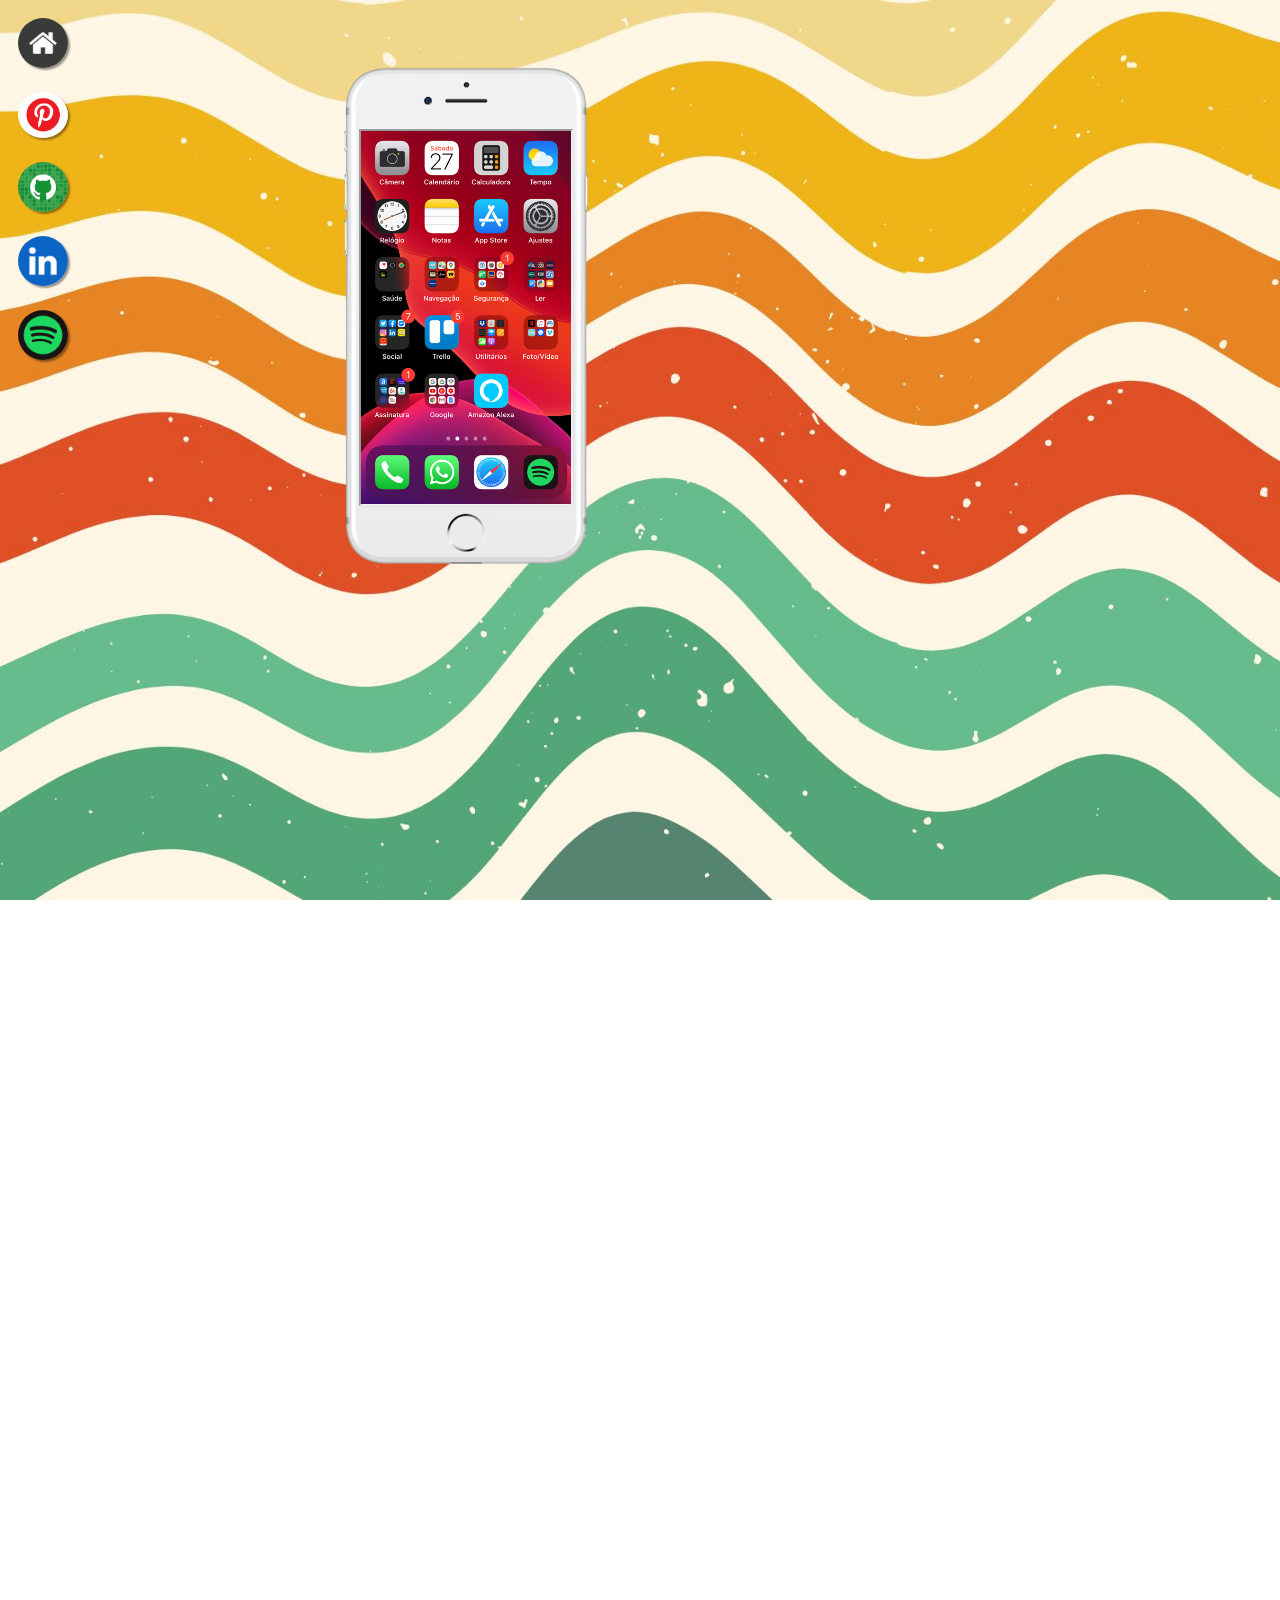
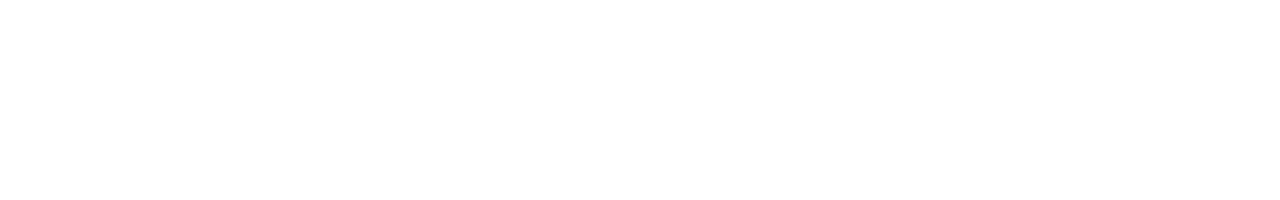
<file: index.html>
<!DOCTYPE html>
<html lang="pt-br">
<head>
    <meta charset="UTF-8">
    <meta name="viewport" content="width=device-width, initial-scale=1.0">
    <link rel="shortcut icon" href="./imagens/favicon-1.png">
    <title>Redes sociais</title>
    <link rel="stylesheet" href="./css/style.css">
</head>
<body>
 <main>
    <section class="telefone">
        <iframe src="home.html" name="tela" class="tela"></iframe>
    </section>
    <section class="redes-sociais">
        <a href="home.html" target="tela"> <img src="./imagens/logo-home.jpg" alt="home"></a><br>
        <a href="pinterest.html" target="tela"> <img src="./imagens/logo-pinterest.jpg" alt="pinterest"></a><br>
        <a href="github.html" target="tela"> <img src="./imagens/logo-github.jpg" alt="Github"></a><br>
        <a href="linkedin.html" target="tela"> <img src="./imagens/linkedin-logo.png" alt="linkedin"></a><br>
        <a href="spotify.html" target="tela"> <img src="./imagens/logo-spotify.png" alt="Spotify"></a>
    </section>
 </main>




</body>
</html>
</file>
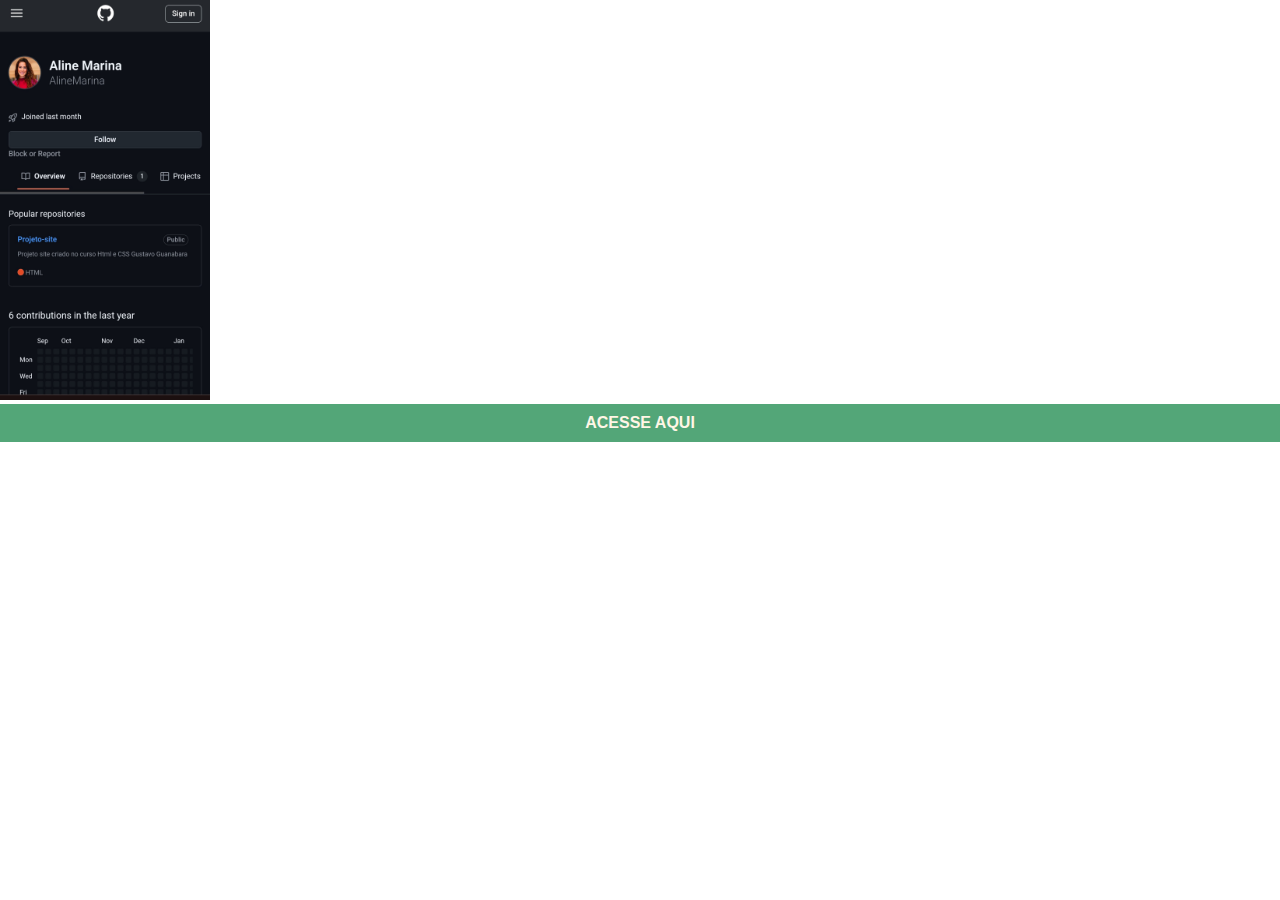
<file: github.html>
<!DOCTYPE html>
<html lang="pt-br">
<head>
    <meta charset="UTF-8">
    <meta name="viewport" content="width=device-width, initial-scale=1.0">
    <title>Github</title>
    <link rel="stylesheet" href="css/social.css">
</head>
<body>
   <img class="github"src="imagens/github-page.jpg" alt="Github"> <a href="https://github.com/AlineMarina" target="_blank" >ACESSE AQUI</a>
</body>
</html>
</file>
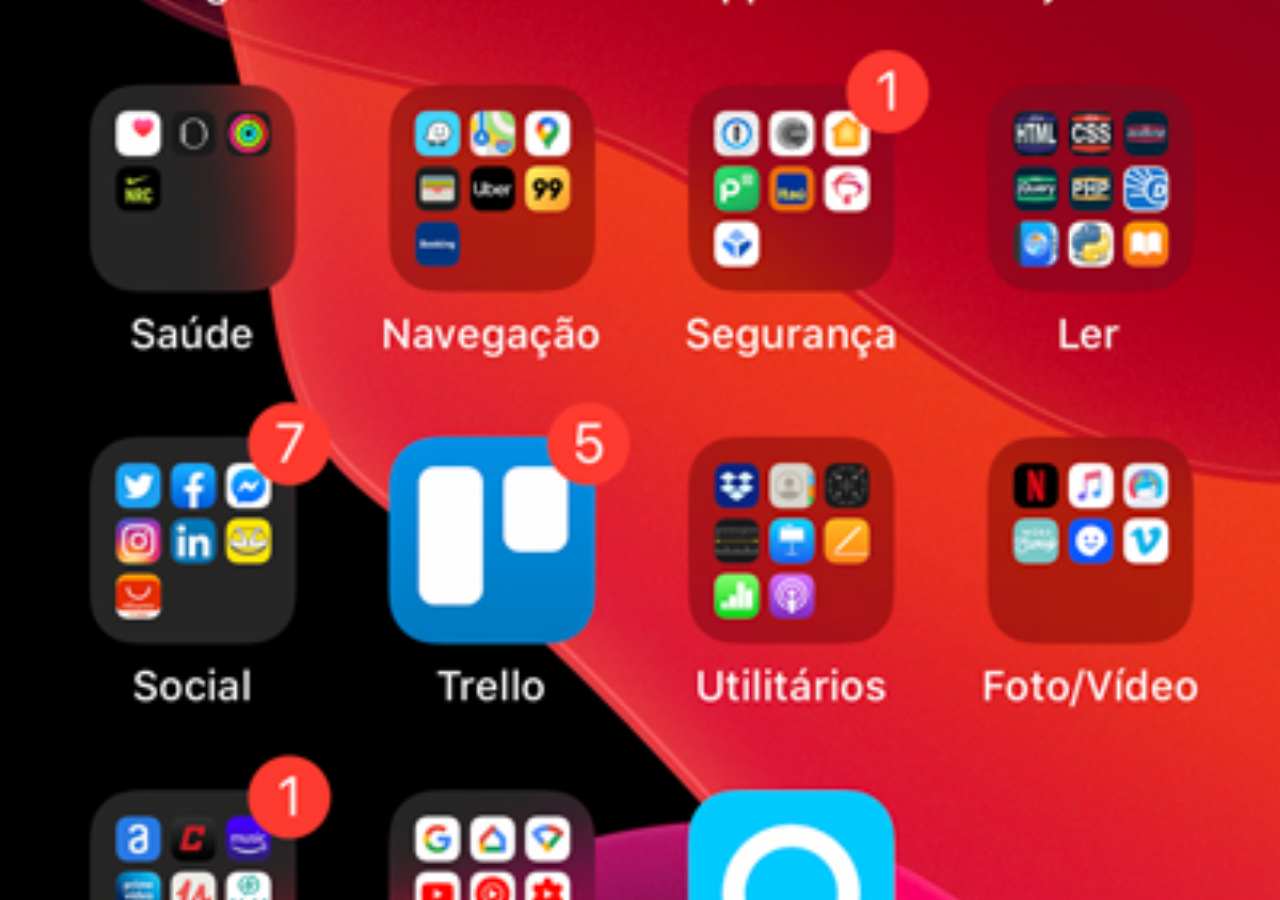
<file: home.html>
<!DOCTYPE html>
<html lang="pt-br">
<head>
    <meta charset="UTF-8">
    <meta name="viewport" content="width=device-width, initial-scale=1.0">
    <title>Home</title>
</head>
<style>
    *{ 
        margin: 0px;
        padding: 0px;
    }
    body{
        width: 100vh;
        height: 100vh;
        background: black url(./imagens/tela-home.jpg)no-repeat center;
        background-size: cover;
        overflow: hidden;
        margin: 0px;
    }
 
</style>
<body>
    
</body>
</html>
</file>
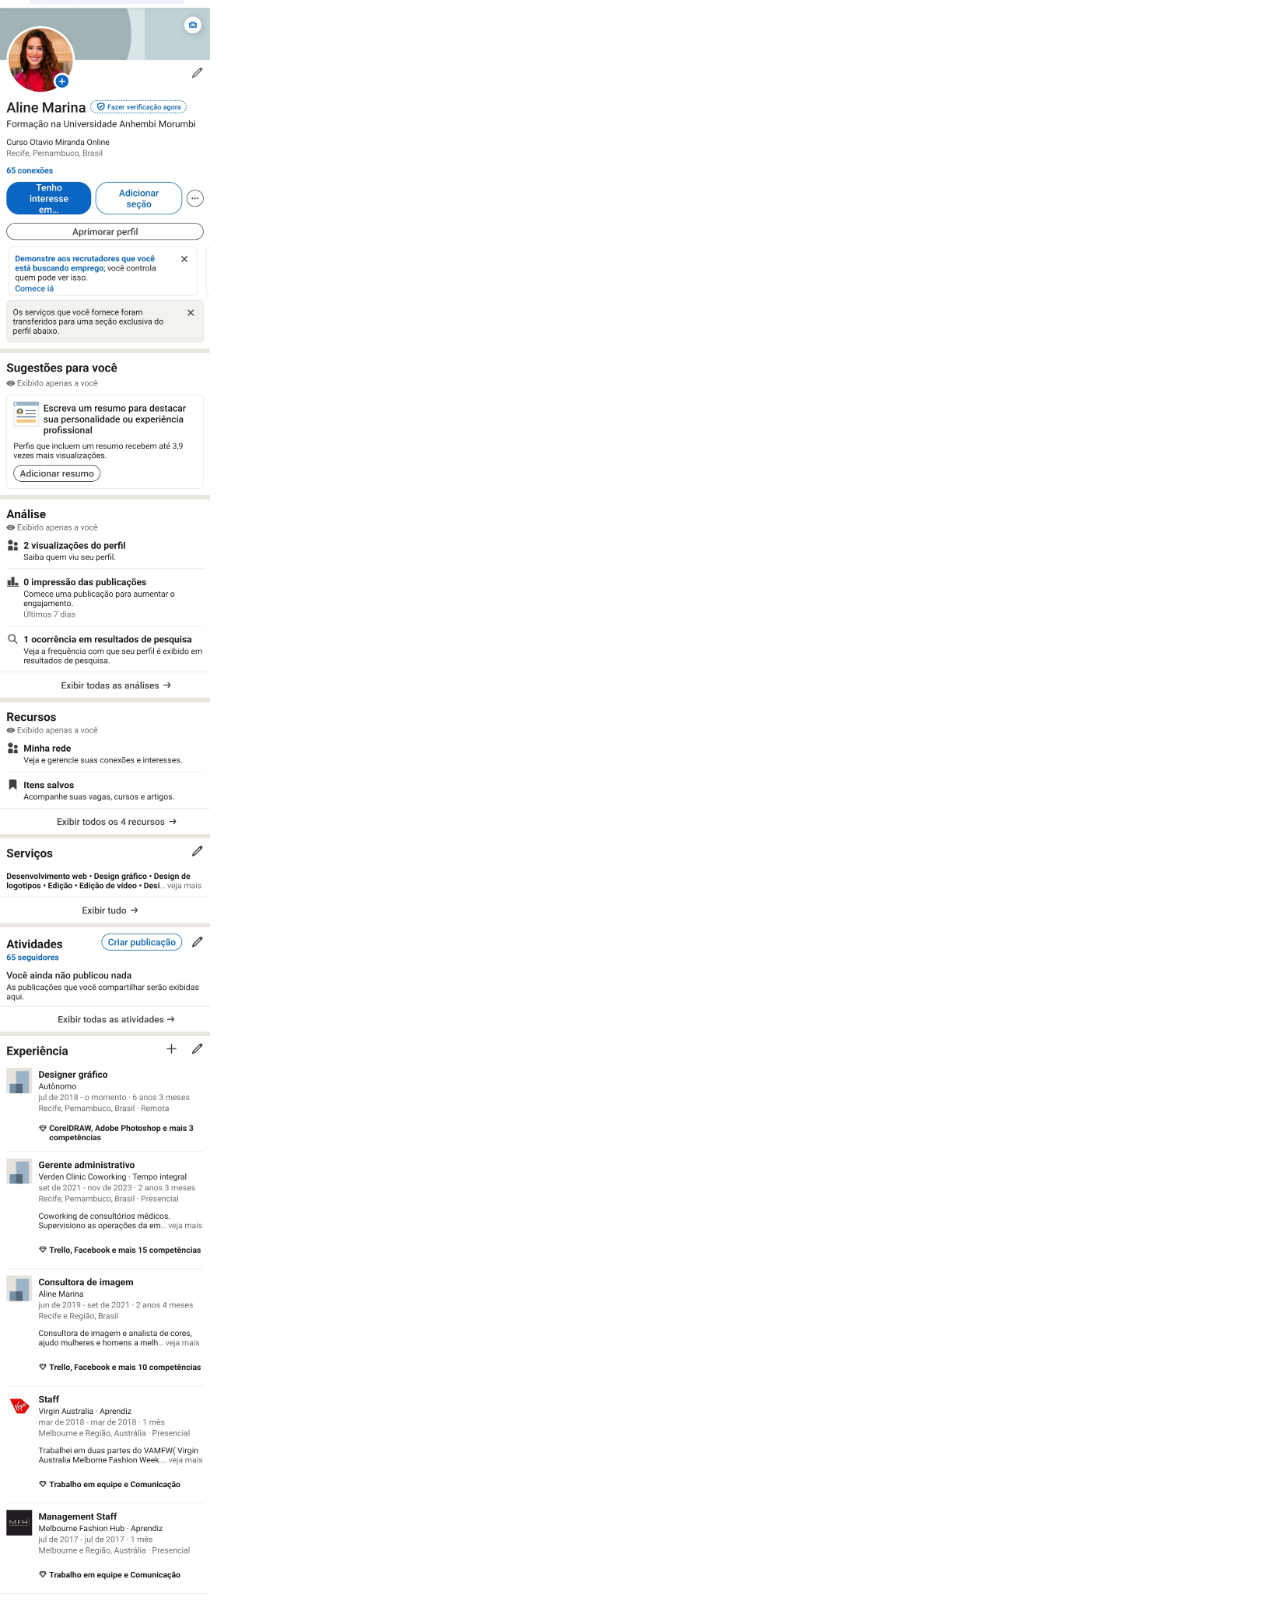
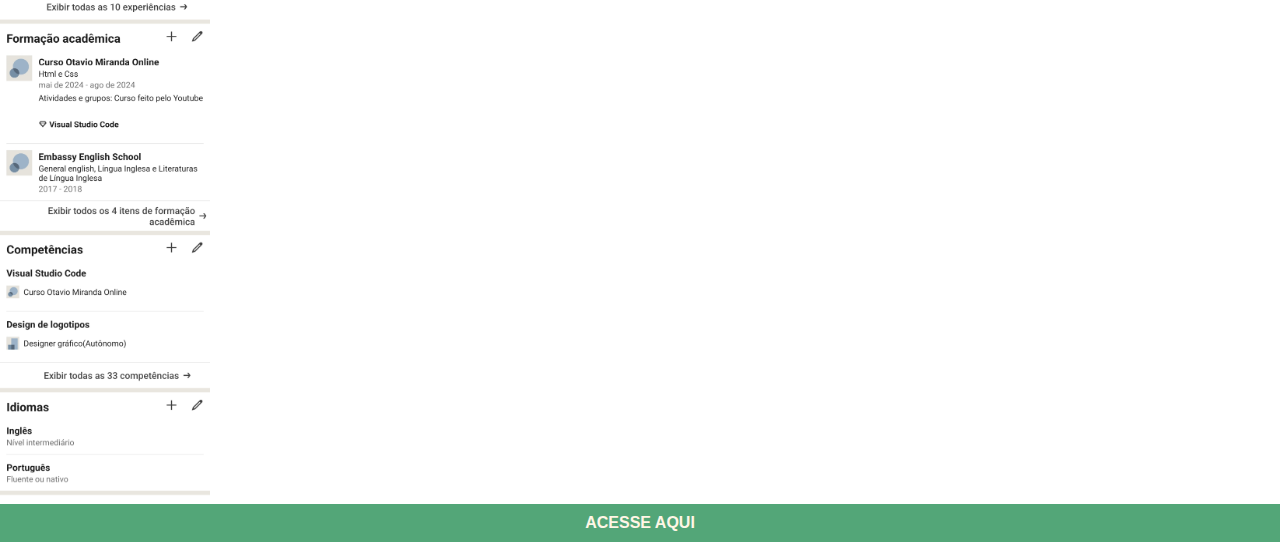
<file: linkedin.html>
<!DOCTYPE html>
<html lang="pt-br">
<head>
    <meta charset="UTF-8">
    <meta name="viewport" content="width=device-width, initial-scale=1.0">
    <title>Twitter</title>
    <link rel="stylesheet" href="css/social.css">
</head>
<body>
    <img class="linkedin" src="./imagens/linkdin-page.jpg" alt="linkedin"><a href="https://www.linkedin.com/in/alinemarina/" target="_blank" >ACESSE AQUI</a>
</body>
</html>
</file>
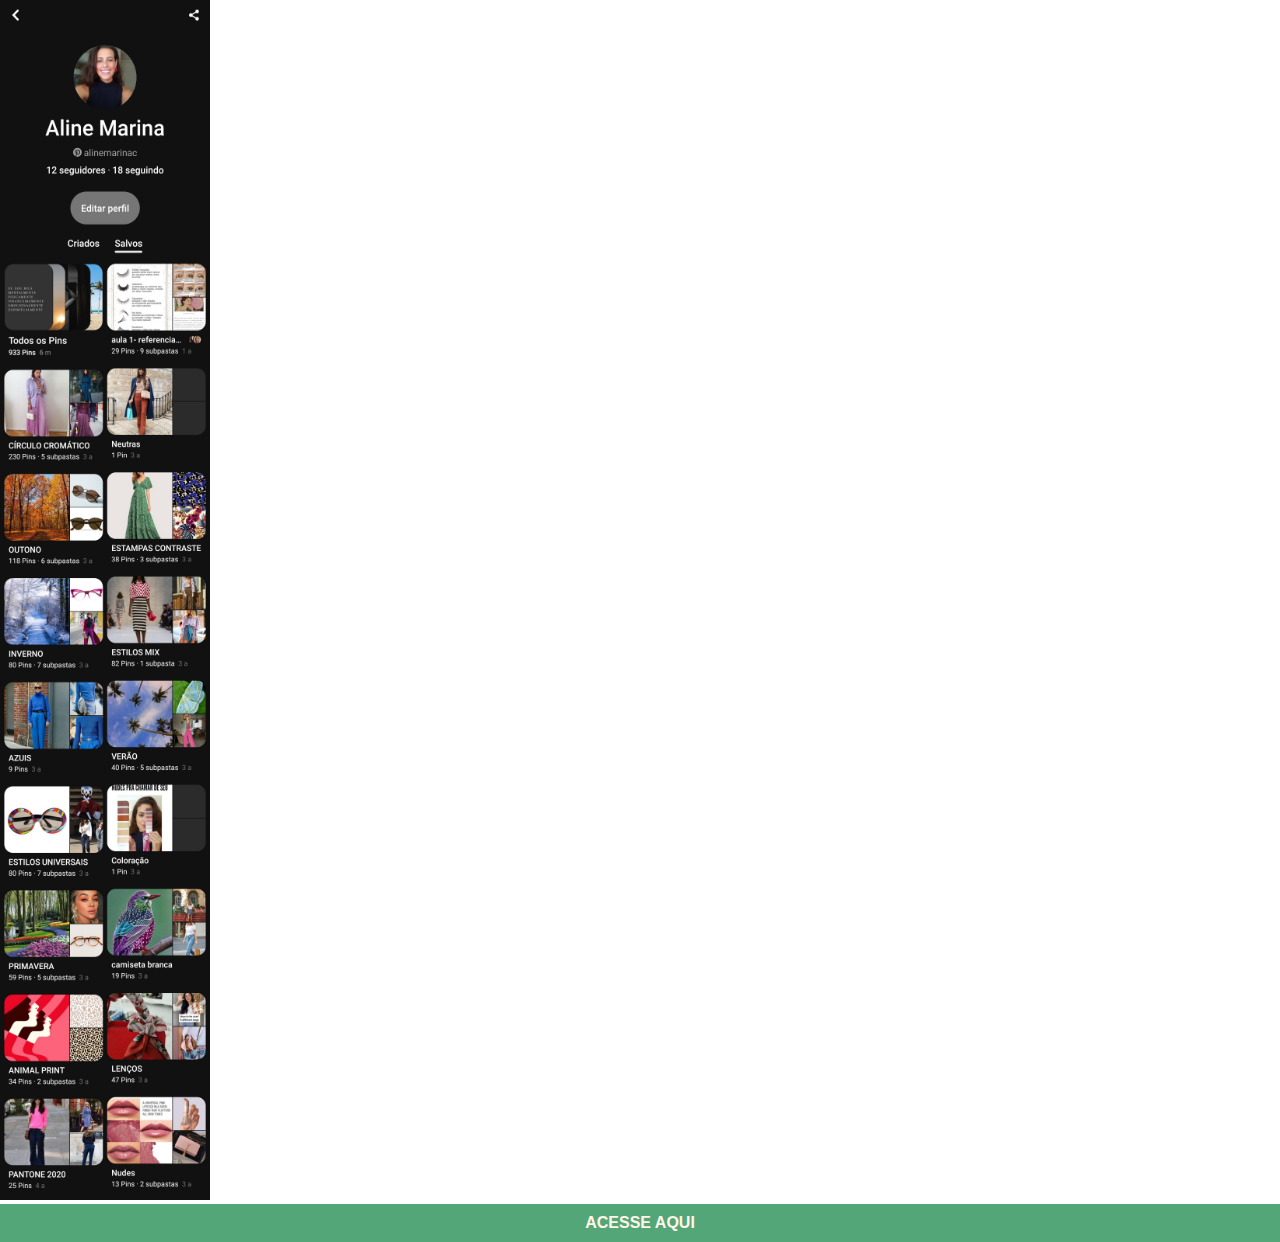
<file: pinterest.html>
<!DOCTYPE html>
<html lang="pt-br">
<head>
    <meta charset="UTF-8">
    <meta name="viewport" content="width=device-width, initial-scale=1.0">
    <title>Youtube</title>
    <link rel="stylesheet" href="css/social.css">
</head>
<body>
    <img class="pinterest" src="imagens/pinterest-page.jpg" alt="Pinterest"> <a href="https://br.pinterest.com/alinemarinac/" target="_blank">ACESSE AQUI</a>
</body>
</html>
</file>
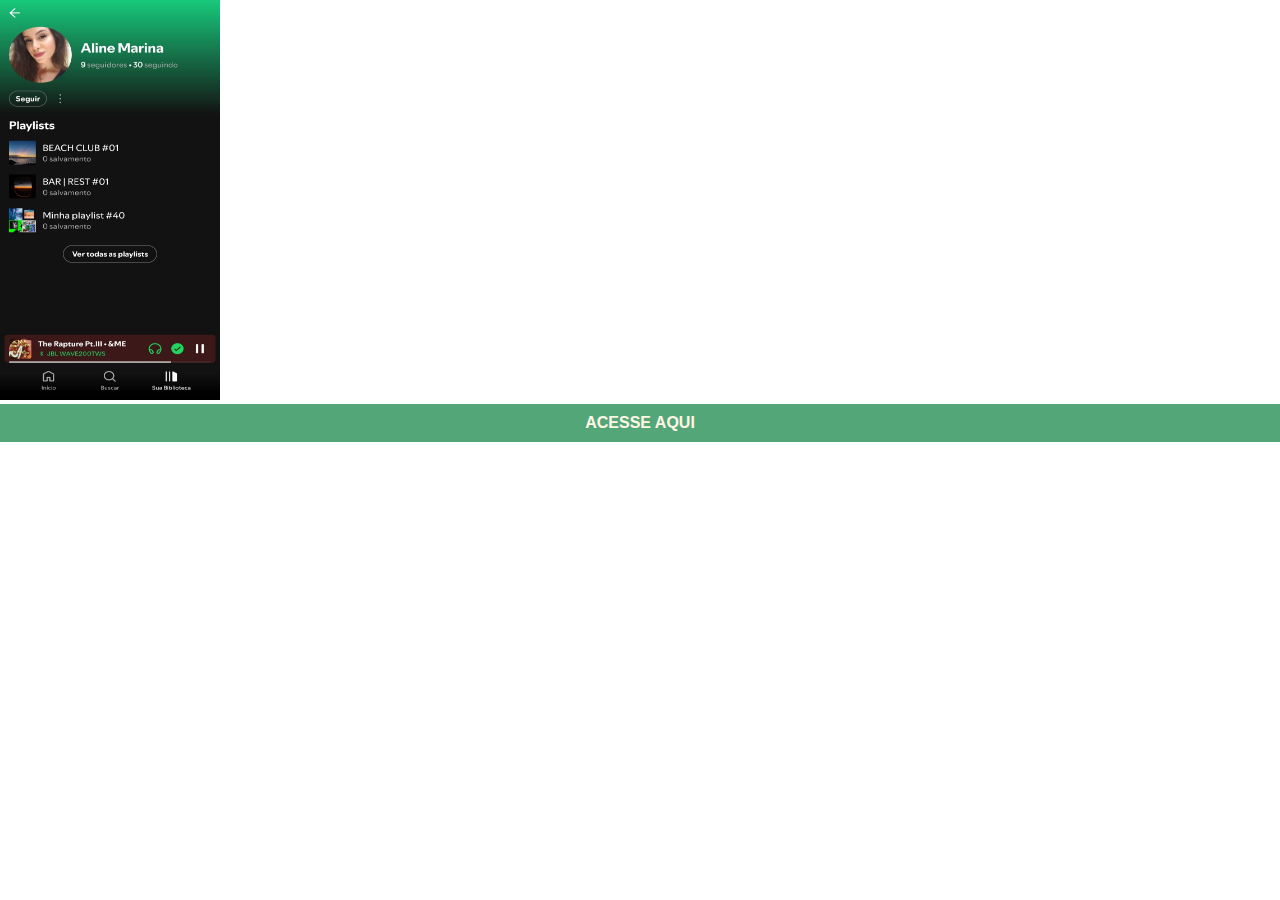
<file: spotify.html>
<!DOCTYPE html>
<html lang="pt-br">
<head>
    <meta charset="UTF-8">
    <meta name="viewport" content="width=device-width, initial-scale=1.0">
    <title>Facebook</title>
    <link rel="stylesheet" href="css/social.css">
</head>
<body>
    <img class="spotify" src="./imagens/spotify-page.jpeg" alt="Spotify"><a href="https://open.spotify.com/user/12160724912?si=FLwq2gcyRZOMav2h62qVsQ" target="_blank" >ACESSE AQUI</a>
</body>
</html>
</file>
<file: css/style.css>
@charset "UTF-8"
* {
    margin: 0px;
    padding: 0px;
}

html, body{ 

    height: 100vh;
    width: 100vw;
    overflow: hidden; 
}
body{
    background:url(../imagens/fundo.jpg) no-repeat top center;
    background-size: cover;
    background-attachment: fixed;
}

main{
    position: relative;
    height: 200vh;
    width: 200vw;
}

.telefone{
    position: absolute;
    top: 6%;
    left: 15%;

    transform: translate(-50px, -50px);
    height: 500px;
    width: 250px;
    background:url(../imagens/frame-iphone.png);
    background-size: contain;
    background-attachment: fixed;
}
iframe.tela{
    position: relative;
    top: 63px;
    left: 17px;
    width: 210px;
    height: 373px;
    
}

.redes-sociais img {
    width: 50px;
    margin: 10px;
    border-radius: 50%;
    box-shadow: 2px 2px 2px rgba(0, 0, 0, 0.411);
    box-sizing: border-box;
}
.redes-sociais img:hover{
    border: 2px solid rgba(255, 255, 255, 0.658);
    transform: translate(-3px, -3px);
    box-shadow: 10px 10px 10px rgba(0, 0, 0, 0.251);
    transition: transform -3s, border 1s;
}
</file>
<file: css/social.css>
*{
    margin: 0px;
    padding: 0px;
    font-family:Verdana, Geneva, Tahoma, sans-serif
  }
  ::-webkit-scrollbar{
    width: 0px;
    height: 0px;
  }

  img{
    width: 210px;
    height: 1200px;
  }
  .github{
    width: 210px;
    height: 400px;
  }
   .spotify{
    width: 220px;
    height: 400px;
  }
  .linkedin{
    width: 210px;
    height: 2100px; 
  }
  a{
    display: block;
    background-color: #53a678;
    color: #fff6e6;
    padding: 10px;
    text-align: center;
    font-weight: bolder;
    text-decoration: none;
  }
</file>
